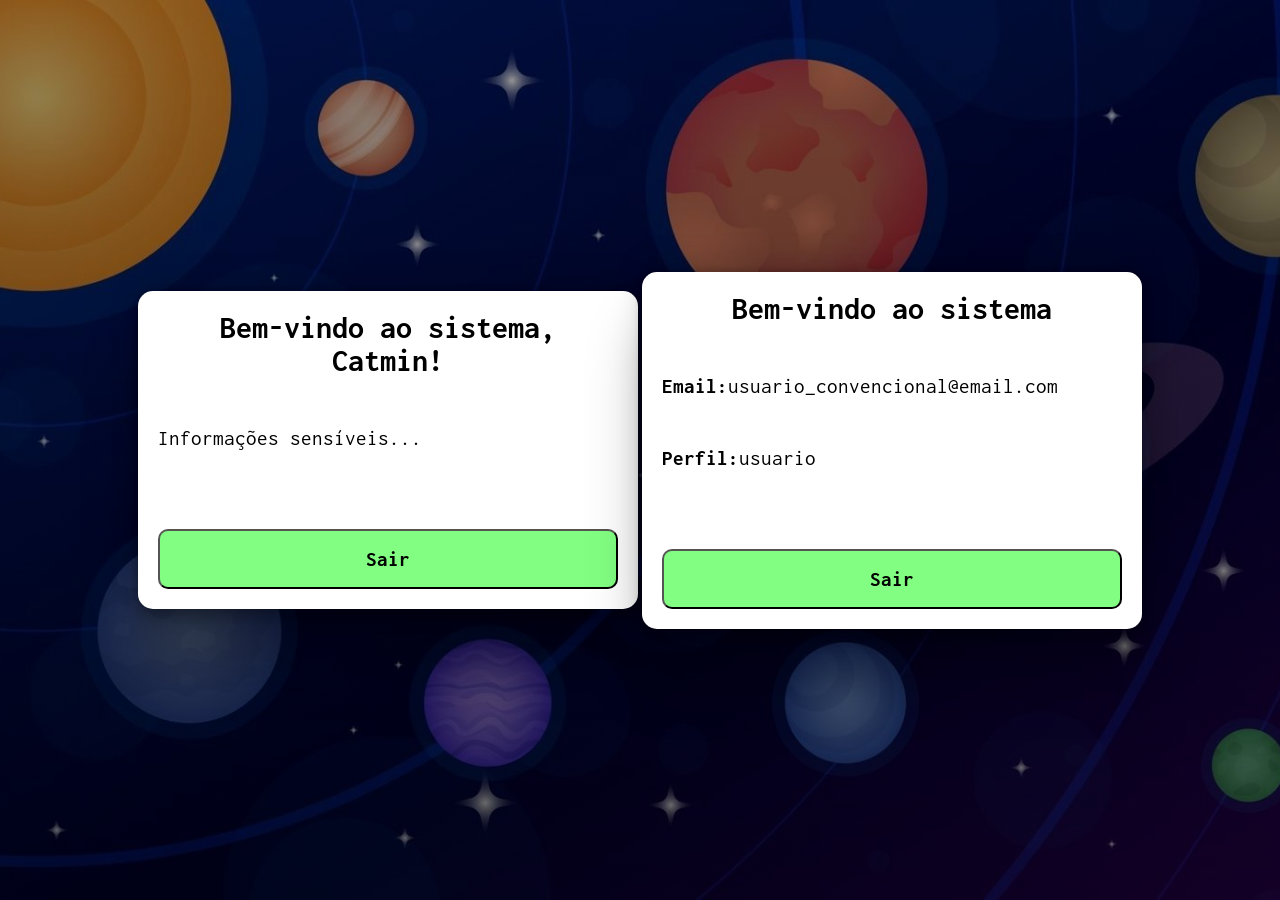
<file: Atividade 04ago26 1/Atividade 04ago26/Materiais para o challenge/Arquivos de co╠üdigo/front-diagnostico/public/home.html>
<!doctype html>
<html lang="en">
  <head>
    <meta charset="UTF-8" />
    <meta name="viewport" content="width=device-width, initial-scale=1.0" />
    <link rel="preconnect" href="https://fonts.googleapis.com" />
    <link rel="preconnect" href="https://fonts.gstatic.com" crossorigin />
    <link
      href="https://fonts.googleapis.com/css2?family=Inconsolata:wght@200..900&family=Raleway:ital,wght@0,100..900;1,100..900&display=swap"
      rel="stylesheet"
    />
    <link rel="stylesheet" href="../styles/base.css" />
    <link rel="stylesheet" href="../styles/home.css" />
    <title>Home</title>
  </head>
  <body>
    <main>
      <div id="admin_role">
        <div class="user_role_container">
          <h1>Bem-vindo ao sistema, Catmin!</h1>
          <p>Informações sensíveis...</p>
          <button>Sair</button>
        </div>
      </div>
      <div id="user_role">
        <div class="user_role_container">
          <h1>Bem-vindo ao sistema</h1>
          <p>
            <strong>Email:</strong
            ><span id="email">usuario_convencional@email.com</span>
          </p>
          <p><strong>Perfil:</strong><span id="role">usuario</span></p>
          <button>Sair</button>
        </div>
      </div>
    </main>
    <script src="../scripts/home.js" />
  </body>
</html>
</file>
<file: Atividade 04ago26 1/Atividade 04ago26/Materiais para o challenge/Arquivos de co╠üdigo/front-diagnostico/styles/base.css>
* {
  box-sizing: border-box;
  margin: 0;
  padding: 0;

  font-family: "Inconsolata", monospace;
  font-optical-sizing: auto;
  font-style: normal;

  cursor:
    url("https://cdn.cursors-4u.net/previews/pawing-cat-0e49294c-32.webp") 32 32,
    auto !important;
}

body {
  height: 100dvh;
  /* background: #5c33b5;
  background: radial-gradient(
    circle,
    rgba(92, 51, 181, 1) 0%,
    rgba(0, 0, 0, 1) 100%
  ); */

  
  background-image:
    linear-gradient(rgba(0, 0, 0, 0.4), rgba(0, 0, 0, 0.6)),
    url("../public/planets.jpg");

  background-position: center;
  background-repeat: no-repeat;
  background-size: cover;
}

main {
  width: 100%;
  height: 100%;
  display: flex;
  justify-content: center;
  align-items: center;
</file>
<file: Atividade 04ago26 1/Atividade 04ago26/Materiais para o challenge/Arquivos de co╠üdigo/front-diagnostico/styles/home.css>
.user_role_container {
  width: 30%;
  min-width: 500px;
  min-height: 300px;
  background-color: rgb(255, 255, 255);
  box-shadow:
    rgba(0, 0, 0, 0.25) 0px 54px 55px,
    rgba(0, 0, 0, 0.12) 0px -12px 30px,
    rgba(0, 0, 0, 0.12) 0px 4px 6px,
    rgba(0, 0, 0, 0.17) 0px 12px 13px,
    rgba(0, 0, 0, 0.09) 0px -3px 5px;

  display: flex;
  justify-content: center;
  flex-direction: column;
  padding: 20px;
  gap: 50px;
  border-radius: 15px;
}

.user_role_container h1 {
  text-align: center;
}

.user_role_container p {
  font-size: 1.3rem;
}

.user_role_container button {
  min-width: 150px;
  min-height: 60px;
  background-color: rgb(130, 255, 130);
  font-weight: 700;
  margin-top: 30px;
  font-size: 1.3rem;
  border-radius: 10px;
}

.user_role_container button:hover {
  background-color: rgb(105, 204, 105);
  cursor: pointer;
}
</file>
